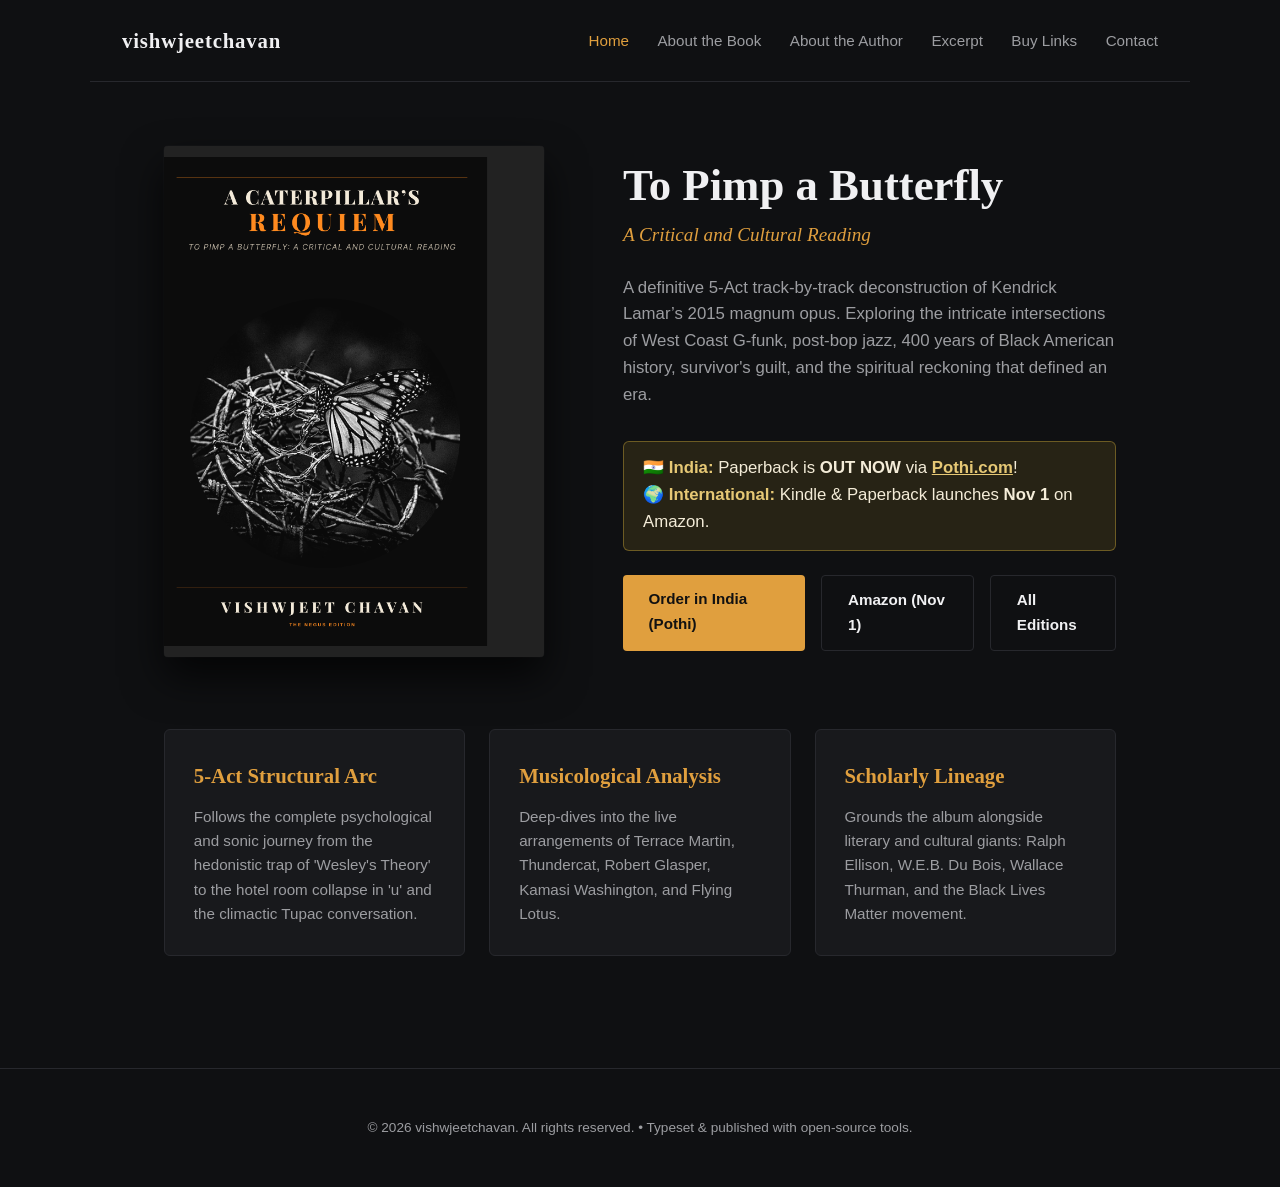
<file: index.html>
<!DOCTYPE html>
<html lang="en">
<head>
  <meta charset="UTF-8">
  <meta name="viewport" content="width=device-width, initial-scale=1.0">
  <title>To Pimp a Butterfly: A Critical and Cultural Reading | vishwjeetchavan</title>
  <meta name="description" content="A Critical and Cultural Reading of Kendrick Lamar's To Pimp a Butterfly by Vishwjeet Chavan.">
  <meta property="og:title" content="To Pimp a Butterfly: A Critical and Cultural Reading">
  <meta property="og:description" content="A Critical and Cultural Reading of Kendrick Lamar's To Pimp a Butterfly.">
  <meta property="og:image" content="images/og-image.png">
  <meta property="og:type" content="book">
  <link rel="icon" type="image/x-icon" href="favicon.ico">
  <link rel="stylesheet" href="style.css">
</head>
<body>

  <nav>
    <a href="index.html" class="logo">vishwjeetchavan</a>
    <div class="nav-links">
      <a href="index.html" class="active">Home</a>
      <a href="about-book.html" class="">About the Book</a>
      <a href="about-author.html" class="">About the Author</a>
      <a href="excerpt.html" class="">Excerpt</a>
      <a href="buy.html" class="">Buy Links</a>
      <a href="contact.html" class="">Contact</a>
    </div>
  </nav>

  <main class="container">
    <div class="hero">
      <div class="book-mockup">
        <img src="images/book-cover.png" alt="A Caterpillar's Requiem Book Cover">
      </div>
      <div class="hero-content">
        <h1>To Pimp a Butterfly</h1>
        <div class="subtitle">A Critical and Cultural Reading</div>
        <p>A definitive 5-Act track-by-track deconstruction of Kendrick Lamar’s 2015 magnum opus. Exploring the intricate intersections of West Coast G-funk, post-bop jazz, 400 years of Black American history, survivor's guilt, and the spiritual reckoning that defined an era.</p>
        <div class="launch-notice" style="background: rgba(212, 175, 55, 0.12); border: 1px solid rgba(212, 175, 55, 0.4); padding: 0.85rem 1.2rem; border-radius: 6px; margin-bottom: 1.5rem; font-size: 0.95rem;">
          <p style="margin: 0; color: #f4ecd8;"><strong style="color: #e6c875;">🇮🇳 India:</strong> Paperback is <strong>OUT NOW</strong> via <strong><a href="https://store.pothi.com/book/vishwjeet-chavan-a-caterpillars-requiem-to-pimp-a-butterfly/" target="_blank" rel="noopener noreferrer" style="color: #e6c875; text-decoration: underline;">Pothi.com</a></strong>!<br>
          <strong style="color: #e6c875;">🌍 International:</strong> Kindle & Paperback launches <strong>Nov 1</strong> on Amazon.</p>
        </div>
        <div class="btn-group">
          <a href="https://store.pothi.com/book/vishwjeet-chavan-a-caterpillars-requiem-to-pimp-a-butterfly/" target="_blank" rel="noopener noreferrer" class="btn btn-primary">Order in India (Pothi)</a>
          <a href="https://www.amazon.com/dp/B0HPCM43QC" target="_blank" rel="noopener noreferrer" class="btn btn-secondary">Amazon (Nov 1)</a>
          <a href="buy.html" class="btn btn-secondary">All Editions</a>
        </div>
      </div>
    </div>

    <section class="feature-grid">
      <div class="card">
        <h3>5-Act Structural Arc</h3>
        <p>Follows the complete psychological and sonic journey from the hedonistic trap of 'Wesley's Theory' to the hotel room collapse in 'u' and the climactic Tupac conversation.</p>
      </div>
      <div class="card">
        <h3>Musicological Analysis</h3>
        <p>Deep-dives into the live arrangements of Terrace Martin, Thundercat, Robert Glasper, Kamasi Washington, and Flying Lotus.</p>
      </div>
      <div class="card">
        <h3>Scholarly Lineage</h3>
        <p>Grounds the album alongside literary and cultural giants: Ralph Ellison, W.E.B. Du Bois, Wallace Thurman, and the Black Lives Matter movement.</p>
      </div>
    </section>
  </main>

  <footer>
    <p>© 2026 vishwjeetchavan. All rights reserved. • Typeset & published with open-source tools.</p>
  </footer>
</body>
</html>
</file>
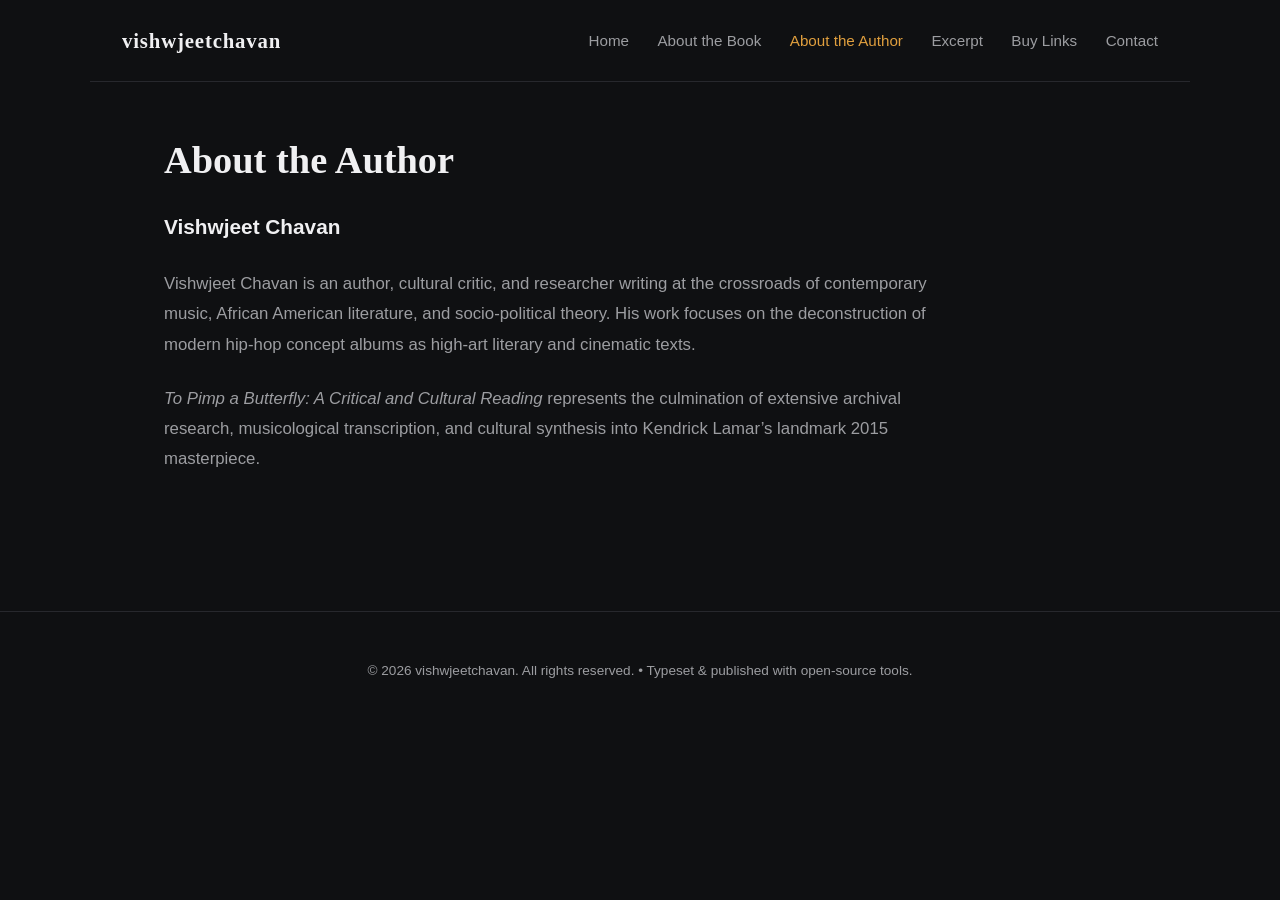
<file: about-author.html>
<!DOCTYPE html>
<html lang="en">
<head>
  <meta charset="UTF-8">
  <meta name="viewport" content="width=device-width, initial-scale=1.0">
  <title>About the Author | vishwjeetchavan</title>
  <meta name="description" content="A Critical and Cultural Reading of Kendrick Lamar's To Pimp a Butterfly by Vishwjeet Chavan.">
  <meta property="og:title" content="About the Author">
  <meta property="og:description" content="A Critical and Cultural Reading of Kendrick Lamar's To Pimp a Butterfly.">
  <meta property="og:image" content="images/og-image.png">
  <meta property="og:type" content="book">
  <link rel="icon" type="image/x-icon" href="favicon.ico">
  <link rel="stylesheet" href="style.css">
</head>
<body>

  <nav>
    <a href="index.html" class="logo">vishwjeetchavan</a>
    <div class="nav-links">
      <a href="index.html" class="">Home</a>
      <a href="about-book.html" class="">About the Book</a>
      <a href="about-author.html" class="active">About the Author</a>
      <a href="excerpt.html" class="">Excerpt</a>
      <a href="buy.html" class="">Buy Links</a>
      <a href="contact.html" class="">Contact</a>
    </div>
  </nav>

  <main class="container">
    <h1 style="font-family: var(--font-serif); font-size: 2.4rem; margin-bottom: 1rem;">About the Author</h1>
    <div style="max-width: 800px; color: var(--text-muted); font-size: 1.05rem; line-height: 1.8;">
      <p style="margin-bottom: 1.5rem;"><strong style="color: var(--text-main); font-size: 1.3rem;">Vishwjeet Chavan</strong></p>
      <p style="margin-bottom: 1.5rem;">Vishwjeet Chavan is an author, cultural critic, and researcher writing at the crossroads of contemporary music, African American literature, and socio-political theory. His work focuses on the deconstruction of modern hip-hop concept albums as high-art literary and cinematic texts.</p>
      <p style="margin-bottom: 1.5rem;"><em>To Pimp a Butterfly: A Critical and Cultural Reading</em> represents the culmination of extensive archival research, musicological transcription, and cultural synthesis into Kendrick Lamar’s landmark 2015 masterpiece.</p>
    </div>
  </main>

  <footer>
    <p>© 2026 vishwjeetchavan. All rights reserved. • Typeset & published with open-source tools.</p>
  </footer>
</body>
</html>
</file>
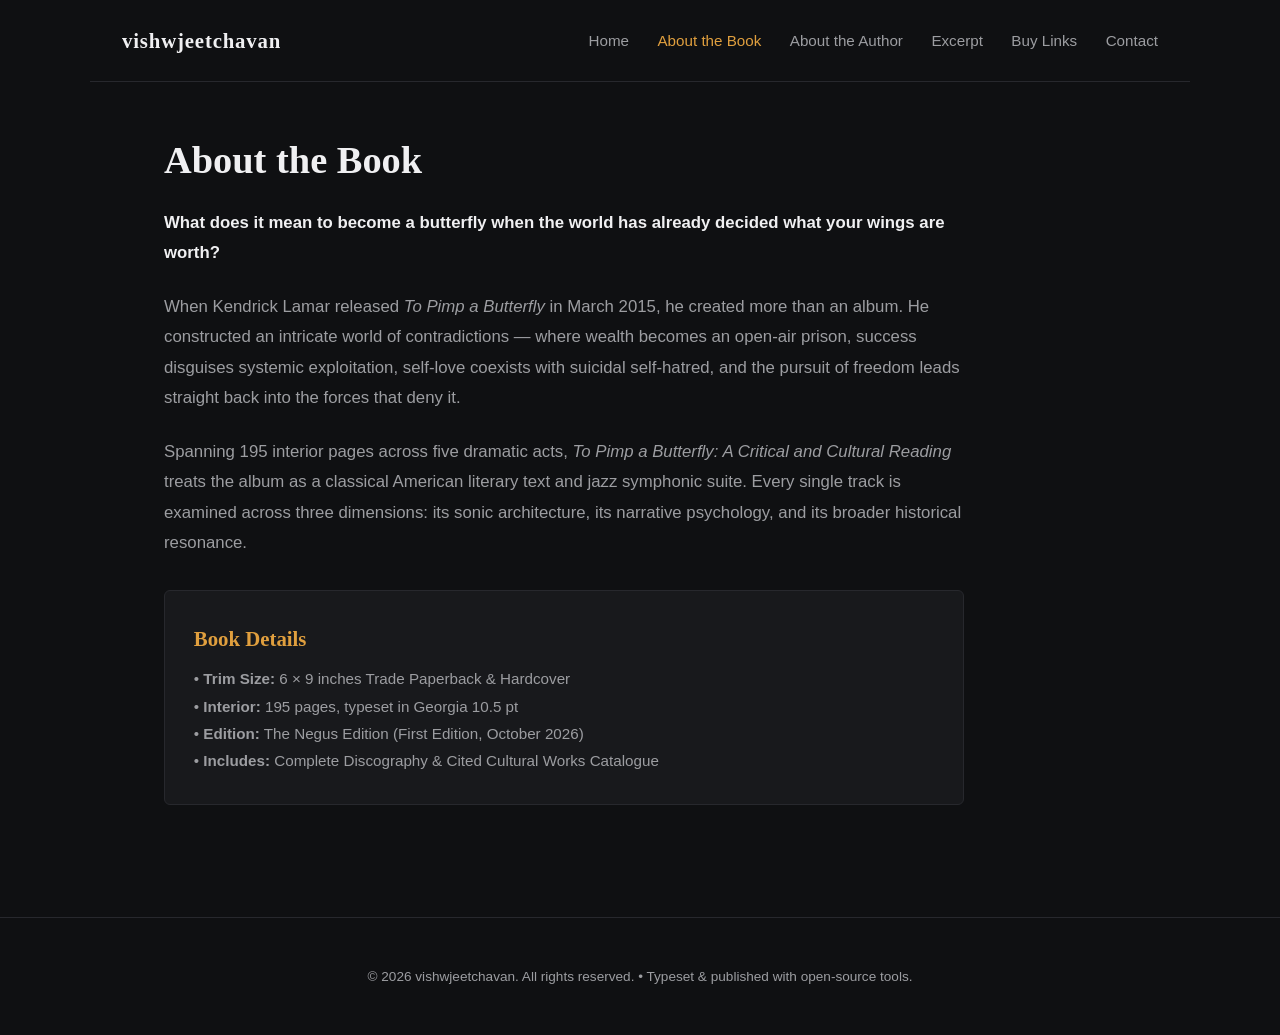
<file: about-book.html>
<!DOCTYPE html>
<html lang="en">
<head>
  <meta charset="UTF-8">
  <meta name="viewport" content="width=device-width, initial-scale=1.0">
  <title>About the Book | vishwjeetchavan</title>
  <meta name="description" content="A Critical and Cultural Reading of Kendrick Lamar's To Pimp a Butterfly by Vishwjeet Chavan.">
  <meta property="og:title" content="About the Book">
  <meta property="og:description" content="A Critical and Cultural Reading of Kendrick Lamar's To Pimp a Butterfly.">
  <meta property="og:image" content="images/og-image.png">
  <meta property="og:type" content="book">
  <link rel="icon" type="image/x-icon" href="favicon.ico">
  <link rel="stylesheet" href="style.css">
</head>
<body>

  <nav>
    <a href="index.html" class="logo">vishwjeetchavan</a>
    <div class="nav-links">
      <a href="index.html" class="">Home</a>
      <a href="about-book.html" class="active">About the Book</a>
      <a href="about-author.html" class="">About the Author</a>
      <a href="excerpt.html" class="">Excerpt</a>
      <a href="buy.html" class="">Buy Links</a>
      <a href="contact.html" class="">Contact</a>
    </div>
  </nav>

  <main class="container">
    <h1 style="font-family: var(--font-serif); font-size: 2.4rem; margin-bottom: 1rem;">About the Book</h1>
    <div style="max-width: 800px; color: var(--text-muted); font-size: 1.05rem; line-height: 1.8;">
      <p style="margin-bottom: 1.5rem;"><strong style="color: var(--text-main);">What does it mean to become a butterfly when the world has already decided what your wings are worth?</strong></p>
      <p style="margin-bottom: 1.5rem;">When Kendrick Lamar released <em>To Pimp a Butterfly</em> in March 2015, he created more than an album. He constructed an intricate world of contradictions — where wealth becomes an open-air prison, success disguises systemic exploitation, self-love coexists with suicidal self-hatred, and the pursuit of freedom leads straight back into the forces that deny it.</p>
      <p style="margin-bottom: 1.5rem;">Spanning 195 interior pages across five dramatic acts, <em>To Pimp a Butterfly: A Critical and Cultural Reading</em> treats the album as a classical American literary text and jazz symphonic suite. Every single track is examined across three dimensions: its sonic architecture, its narrative psychology, and its broader historical resonance.</p>
      <div class="card" style="margin-top: 2rem;">
        <h3 style="margin-bottom: 0.5rem;">Book Details</h3>
        <p>• <strong>Trim Size:</strong> 6 × 9 inches Trade Paperback & Hardcover<br>
           • <strong>Interior:</strong> 195 pages, typeset in Georgia 10.5 pt<br>
           • <strong>Edition:</strong> The Negus Edition (First Edition, October 2026)<br>
           • <strong>Includes:</strong> Complete Discography & Cited Cultural Works Catalogue</p>
      </div>
    </div>
  </main>

  <footer>
    <p>© 2026 vishwjeetchavan. All rights reserved. • Typeset & published with open-source tools.</p>
  </footer>
</body>
</html>
</file>
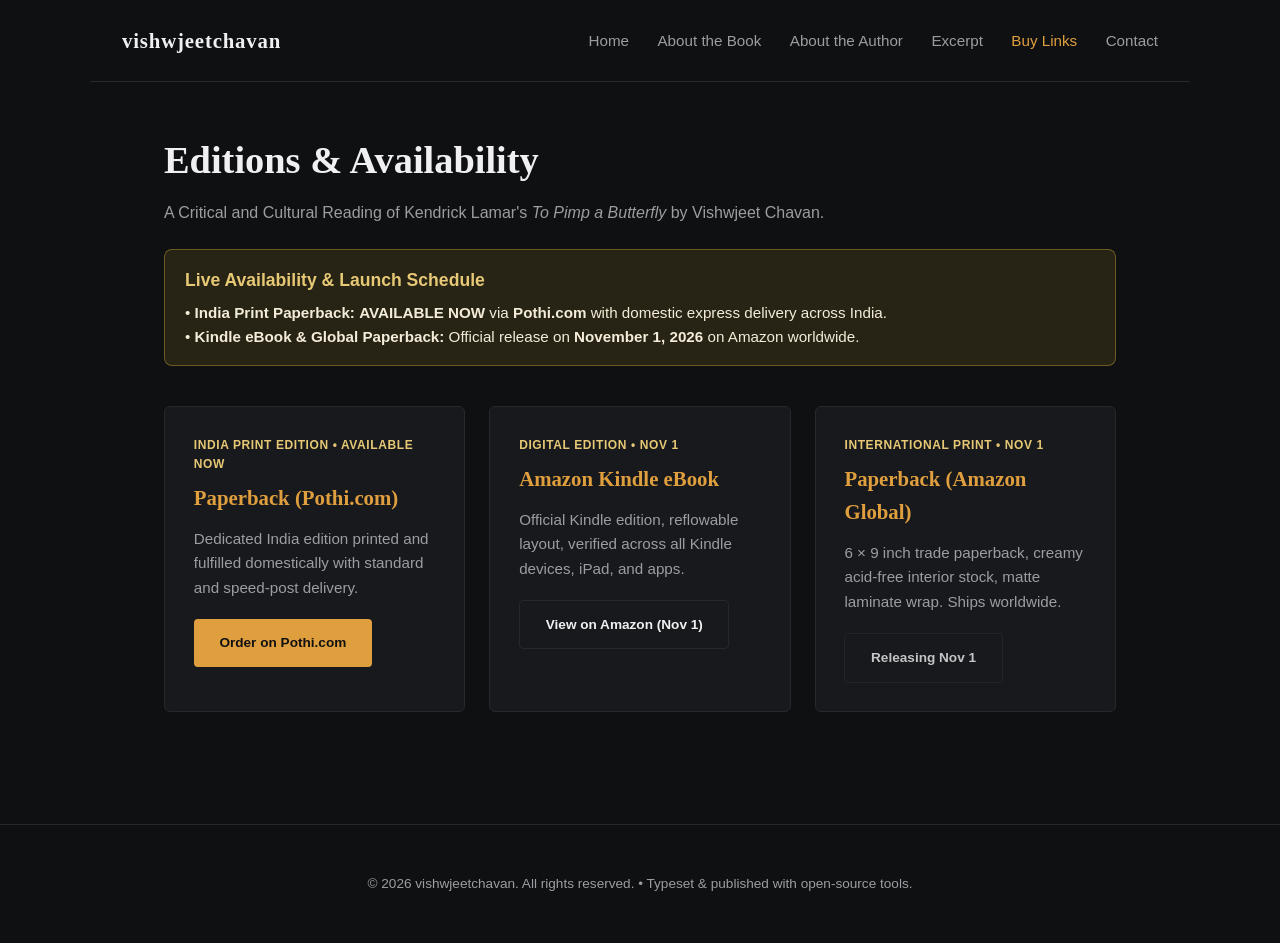
<file: buy.html>
<!DOCTYPE html>
<html lang="en">
<head>
  <meta charset="UTF-8">
  <meta name="viewport" content="width=device-width, initial-scale=1.0">
  <title>Order the Book | vishwjeetchavan</title>
  <meta name="description" content="A Critical and Cultural Reading of Kendrick Lamar's To Pimp a Butterfly by Vishwjeet Chavan.">
  <meta property="og:title" content="Order the Book">
  <meta property="og:description" content="A Critical and Cultural Reading of Kendrick Lamar's To Pimp a Butterfly.">
  <meta property="og:image" content="images/og-image.png">
  <meta property="og:type" content="book">
  <link rel="icon" type="image/x-icon" href="favicon.ico">
  <link rel="stylesheet" href="style.css">
</head>
<body>

  <nav>
    <a href="index.html" class="logo">vishwjeetchavan</a>
    <div class="nav-links">
      <a href="index.html" class="">Home</a>
      <a href="about-book.html" class="">About the Book</a>
      <a href="about-author.html" class="">About the Author</a>
      <a href="excerpt.html" class="">Excerpt</a>
      <a href="buy.html" class="active">Buy Links</a>
      <a href="contact.html" class="">Contact</a>
    </div>
  </nav>

  <main class="container">
    <h1 style="font-family: var(--font-serif); font-size: 2.4rem; margin-bottom: 0.5rem;">Editions & Availability</h1>
    <p style="color: var(--text-muted); margin-bottom: 1.5rem;">A Critical and Cultural Reading of Kendrick Lamar's <em>To Pimp a Butterfly</em> by Vishwjeet Chavan.</p>

    <div style="background: rgba(212, 175, 55, 0.12); border: 1px solid rgba(212, 175, 55, 0.4); padding: 1rem 1.25rem; border-radius: 8px; margin-bottom: 2.5rem;">
      <h3 style="margin-top: 0; color: #e6c875; font-size: 1.1rem; margin-bottom: 0.4rem;">Live Availability & Launch Schedule</h3>
      <p style="margin: 0; color: #f4ecd8; font-size: 0.95rem; line-height: 1.6;">
        • <strong>India Print Paperback:</strong> <strong>AVAILABLE NOW</strong> via <strong>Pothi.com</strong> with domestic express delivery across India.<br>
        • <strong>Kindle eBook & Global Paperback:</strong> Official release on <strong>November 1, 2026</strong> on Amazon worldwide.
      </p>
    </div>
    
    <div class="feature-grid" style="margin-top: 0;">
      <div class="card">
        <div style="font-size: 0.75rem; text-transform: uppercase; letter-spacing: 0.05em; color: #e6c875; font-weight: 700; margin-bottom: 0.4rem;">India Print Edition • Available Now</div>
        <h3>Paperback (Pothi.com)</h3>
        <p style="margin-bottom: 1.2rem;">Dedicated India edition printed and fulfilled domestically with standard and speed-post delivery.</p>
        <a href="https://store.pothi.com/book/vishwjeet-chavan-a-caterpillars-requiem-to-pimp-a-butterfly/" target="_blank" rel="noopener noreferrer" class="btn btn-primary" style="font-size: 0.85rem;">Order on Pothi.com</a>
      </div>
      <div class="card">
        <div style="font-size: 0.75rem; text-transform: uppercase; letter-spacing: 0.05em; color: #e6c875; font-weight: 700; margin-bottom: 0.4rem;">Digital Edition • Nov 1</div>
        <h3>Amazon Kindle eBook</h3>
        <p style="margin-bottom: 1.2rem;">Official Kindle edition, reflowable layout, verified across all Kindle devices, iPad, and apps.</p>
        <a href="https://www.amazon.com/dp/B0HPCM43QC" target="_blank" rel="noopener noreferrer" class="btn btn-secondary" style="font-size: 0.85rem;">View on Amazon (Nov 1)</a>
      </div>
      <div class="card">
        <div style="font-size: 0.75rem; text-transform: uppercase; letter-spacing: 0.05em; color: #e6c875; font-weight: 700; margin-bottom: 0.4rem;">International Print • Nov 1</div>
        <h3>Paperback (Amazon Global)</h3>
        <p style="margin-bottom: 1.2rem;">6 × 9 inch trade paperback, creamy acid-free interior stock, matte laminate wrap. Ships worldwide.</p>
        <span class="btn btn-secondary" style="font-size: 0.85rem; opacity: 0.8; cursor: default;">Releasing Nov 1</span>
      </div>
    </div>
  </main>

  <footer>
    <p>© 2026 vishwjeetchavan. All rights reserved. • Typeset & published with open-source tools.</p>
  </footer>
</body>
</html>
</file>
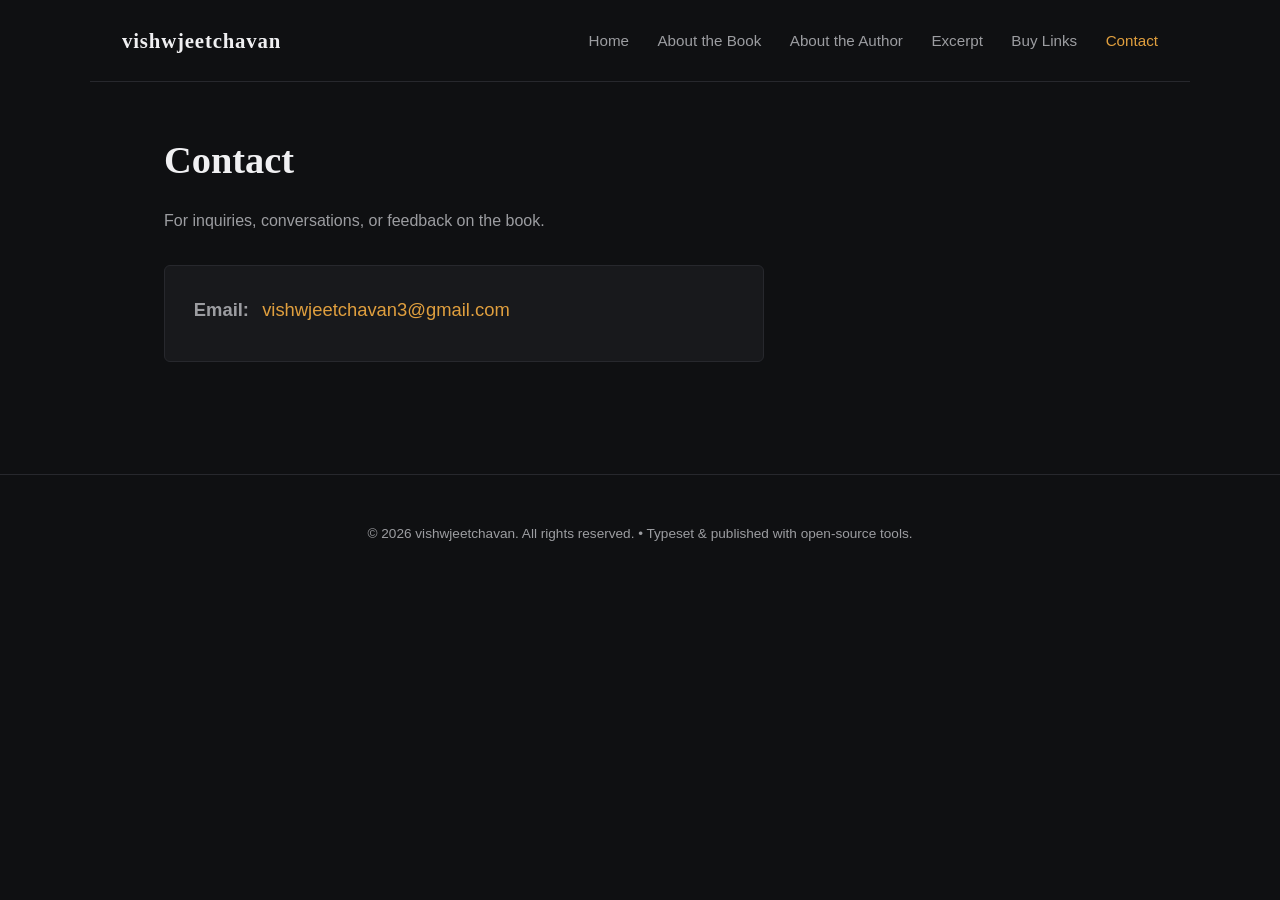
<file: contact.html>
<!DOCTYPE html>
<html lang="en">
<head>
  <meta charset="UTF-8">
  <meta name="viewport" content="width=device-width, initial-scale=1.0">
  <title>Contact | vishwjeetchavan</title>
  <meta name="description" content="A Critical and Cultural Reading of Kendrick Lamar's To Pimp a Butterfly by Vishwjeet Chavan.">
  <meta property="og:title" content="Contact">
  <meta property="og:description" content="A Critical and Cultural Reading of Kendrick Lamar's To Pimp a Butterfly.">
  <meta property="og:image" content="images/og-image.png">
  <meta property="og:type" content="book">
  <link rel="icon" type="image/x-icon" href="favicon.ico">
  <link rel="stylesheet" href="style.css">
</head>
<body>

  <nav>
    <a href="index.html" class="logo">vishwjeetchavan</a>
    <div class="nav-links">
      <a href="index.html" class="">Home</a>
      <a href="about-book.html" class="">About the Book</a>
      <a href="about-author.html" class="">About the Author</a>
      <a href="excerpt.html" class="">Excerpt</a>
      <a href="buy.html" class="">Buy Links</a>
      <a href="contact.html" class="active">Contact</a>
    </div>
  </nav>

  <main class="container">
    <h1 style="font-family: var(--font-serif); font-size: 2.4rem; margin-bottom: 1rem;">Contact</h1>
    <p style="color: var(--text-muted); margin-bottom: 2rem;">For inquiries, conversations, or feedback on the book.</p>
    <div class="card" style="max-width: 600px;">
      <p style="font-size: 1.15rem; margin-bottom: 0.5rem;">
        <strong>Email:</strong> 
        <a href="mailto:vishwjeetchavan3@gmail.com" style="color: var(--accent); text-decoration: none; margin-left: 0.5rem;">vishwjeetchavan3@gmail.com</a>
      </p>
    </div>
  </main>

  <footer>
    <p>© 2026 vishwjeetchavan. All rights reserved. • Typeset & published with open-source tools.</p>
  </footer>
</body>
</html>
</file>
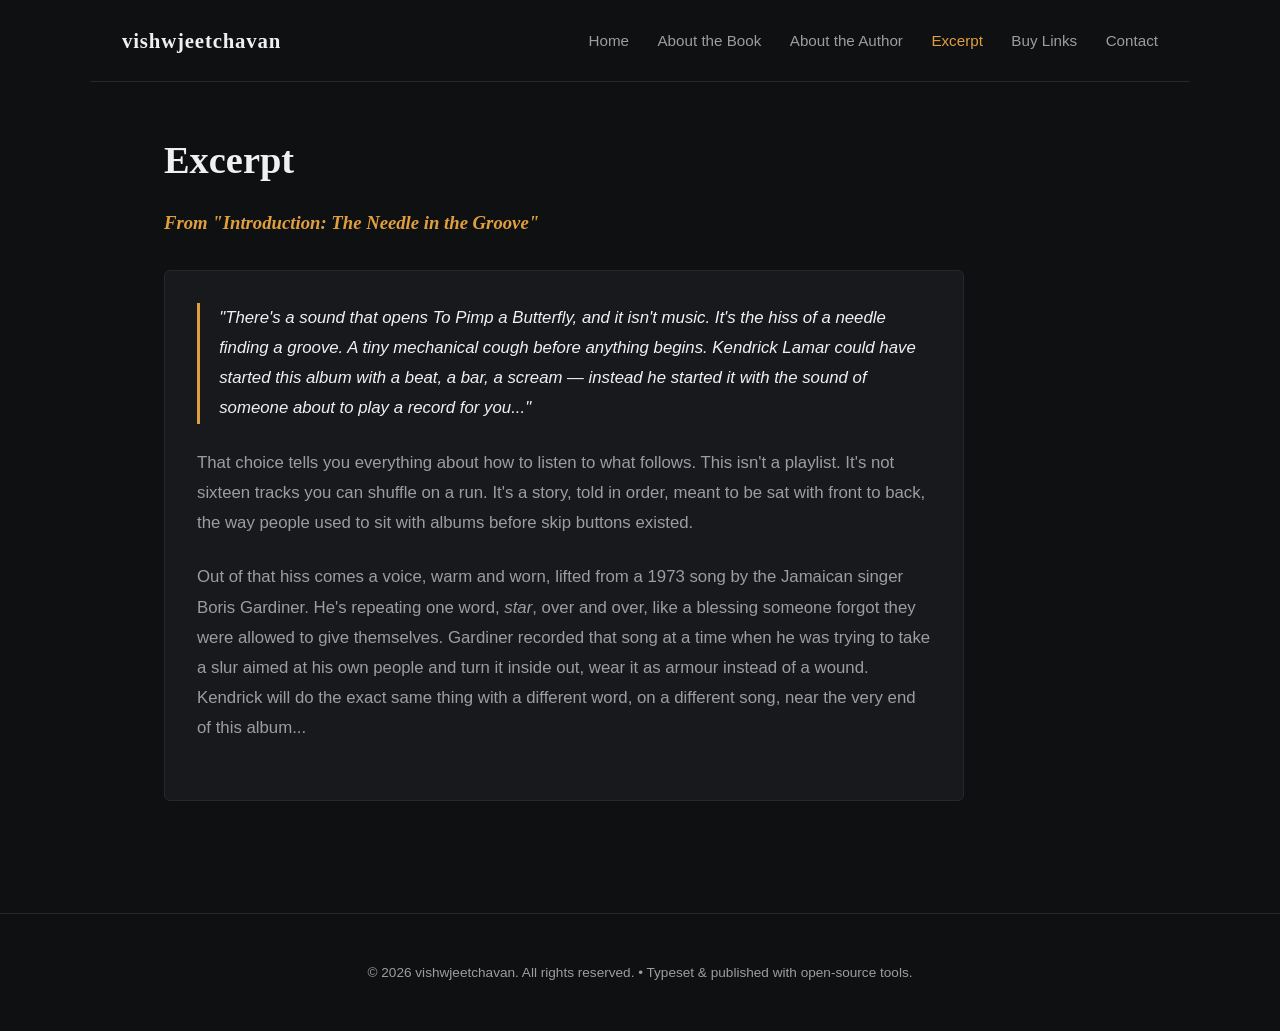
<file: excerpt.html>
<!DOCTYPE html>
<html lang="en">
<head>
  <meta charset="UTF-8">
  <meta name="viewport" content="width=device-width, initial-scale=1.0">
  <title>Book Excerpt | vishwjeetchavan</title>
  <meta name="description" content="A Critical and Cultural Reading of Kendrick Lamar's To Pimp a Butterfly by Vishwjeet Chavan.">
  <meta property="og:title" content="Book Excerpt">
  <meta property="og:description" content="A Critical and Cultural Reading of Kendrick Lamar's To Pimp a Butterfly.">
  <meta property="og:image" content="images/og-image.png">
  <meta property="og:type" content="book">
  <link rel="icon" type="image/x-icon" href="favicon.ico">
  <link rel="stylesheet" href="style.css">
</head>
<body>

  <nav>
    <a href="index.html" class="logo">vishwjeetchavan</a>
    <div class="nav-links">
      <a href="index.html" class="">Home</a>
      <a href="about-book.html" class="">About the Book</a>
      <a href="about-author.html" class="">About the Author</a>
      <a href="excerpt.html" class="active">Excerpt</a>
      <a href="buy.html" class="">Buy Links</a>
      <a href="contact.html" class="">Contact</a>
    </div>
  </nav>

  <main class="container">
    <h1 style="font-family: var(--font-serif); font-size: 2.4rem; margin-bottom: 1rem;">Excerpt</h1>
    <h3 style="color: var(--accent); margin-bottom: 2rem; font-family: var(--font-serif); font-style: italic;">From "Introduction: The Needle in the Groove"</h3>
    <div style="max-width: 800px; color: var(--text-muted); font-size: 1.05rem; line-height: 1.8; background: var(--bg-card); padding: 2rem; border-radius: 6px; border: 1px solid var(--border);">
      <blockquote style="border-left: 3px solid var(--accent); padding-left: 1.2rem; font-style: italic; color: var(--text-main); margin-bottom: 1.5rem;">
        "There's a sound that opens To Pimp a Butterfly, and it isn't music. It's the hiss of a needle finding a groove. A tiny mechanical cough before anything begins. Kendrick Lamar could have started this album with a beat, a bar, a scream — instead he started it with the sound of someone about to play a record for you..."
      </blockquote>
      <p style="margin-bottom: 1.5rem;">That choice tells you everything about how to listen to what follows. This isn't a playlist. It's not sixteen tracks you can shuffle on a run. It's a story, told in order, meant to be sat with front to back, the way people used to sit with albums before skip buttons existed.</p>
      <p style="margin-bottom: 1.5rem;">Out of that hiss comes a voice, warm and worn, lifted from a 1973 song by the Jamaican singer Boris Gardiner. He's repeating one word, <em>star</em>, over and over, like a blessing someone forgot they were allowed to give themselves. Gardiner recorded that song at a time when he was trying to take a slur aimed at his own people and turn it inside out, wear it as armour instead of a wound. Kendrick will do the exact same thing with a different word, on a different song, near the very end of this album...</p>
    </div>
  </main>

  <footer>
    <p>© 2026 vishwjeetchavan. All rights reserved. • Typeset & published with open-source tools.</p>
  </footer>
</body>
</html>
</file>
<file: style.css>
:root {
  --bg-dark: #0f1012;
  --bg-card: #18191c;
  --text-main: #f0f0f2;
  --text-muted: #9c9da1;
  --accent: #e09f3e;
  --accent-hover: #f4a261;
  --border: #27282d;
  --font-serif: 'Georgia', serif;
  --font-sans: -apple-system, BlinkMacSystemFont, "Segoe UI", Roboto, Helvetica, Arial, sans-serif;
}

* { box-sizing: border-box; margin: 0; padding: 0; }
body {
  background-color: var(--bg-dark);
  color: var(--text-main);
  font-family: var(--font-sans);
  line-height: 1.6;
  -webkit-font-smoothing: antialiased;
}

nav {
  display: flex;
  justify-content: space-between;
  align-items: center;
  padding: 1.5rem 2rem;
  max-width: 1100px;
  margin: 0 auto;
  border-bottom: 1px solid var(--border);
}

.logo {
  font-family: var(--font-serif);
  font-size: 1.3rem;
  font-weight: bold;
  letter-spacing: 0.04em;
  color: var(--text-main);
  text-decoration: none;
  text-transform: lowercase;
}
.logo span { color: var(--accent); }

.nav-links a {
  color: var(--text-muted);
  text-decoration: none;
  margin-left: 1.5rem;
  font-size: 0.95rem;
  transition: color 0.2s;
}
.nav-links a:hover, .nav-links a.active {
  color: var(--accent);
}

.container {
  max-width: 1000px;
  margin: 0 auto;
  padding: 3rem 1.5rem;
}

.hero {
  display: grid;
  grid-template-columns: 1fr 1.2fr;
  gap: 3rem;
  align-items: center;
  margin-top: 1rem;
}

.book-mockup img {
  width: 100%;
  max-width: 380px;
  border-radius: 4px;
  box-shadow: 0 20px 40px rgba(0,0,0,0.7), 0 0 1px rgba(255,255,255,0.2);
}

.hero-content h1 {
  font-family: var(--font-serif);
  font-size: 2.8rem;
  line-height: 1.15;
  margin-bottom: 0.5rem;
}
.hero-content .subtitle {
  font-size: 1.2rem;
  color: var(--accent);
  margin-bottom: 1.5rem;
  font-family: var(--font-serif);
  font-style: italic;
}
.hero-content p {
  color: var(--text-muted);
  font-size: 1.05rem;
  margin-bottom: 2rem;
}

.btn-group {
  display: flex;
  gap: 1rem;
}

.btn {
  display: inline-block;
  padding: 0.8rem 1.6rem;
  border-radius: 4px;
  text-decoration: none;
  font-weight: 600;
  font-size: 0.95rem;
  transition: all 0.2s ease;
}
.btn-primary {
  background-color: var(--accent);
  color: #111;
}
.btn-primary:hover {
  background-color: var(--accent-hover);
}
.btn-secondary {
  border: 1px solid var(--border);
  color: var(--text-main);
}
.btn-secondary:hover {
  background-color: var(--bg-card);
}

.feature-grid {
  display: grid;
  grid-template-columns: repeat(auto-fit, minmax(280px, 1fr));
  gap: 1.5rem;
  margin-top: 4rem;
}

.card {
  background-color: var(--bg-card);
  border: 1px solid var(--border);
  border-radius: 6px;
  padding: 1.8rem;
}
.card h3 {
  font-family: var(--font-serif);
  font-size: 1.3rem;
  margin-bottom: 0.8rem;
  color: var(--accent);
}
.card p {
  color: var(--text-muted);
  font-size: 0.95rem;
}

footer {
  text-align: center;
  padding: 3rem 1.5rem;
  border-top: 1px solid var(--border);
  color: var(--text-muted);
  font-size: 0.85rem;
  margin-top: 4rem;
}

@media (max-width: 768px) {
  .hero { grid-template-columns: 1fr; text-align: center; }
  .book-mockup img { margin: 0 auto; }
  .btn-group { justify-content: center; }
}
</file>
